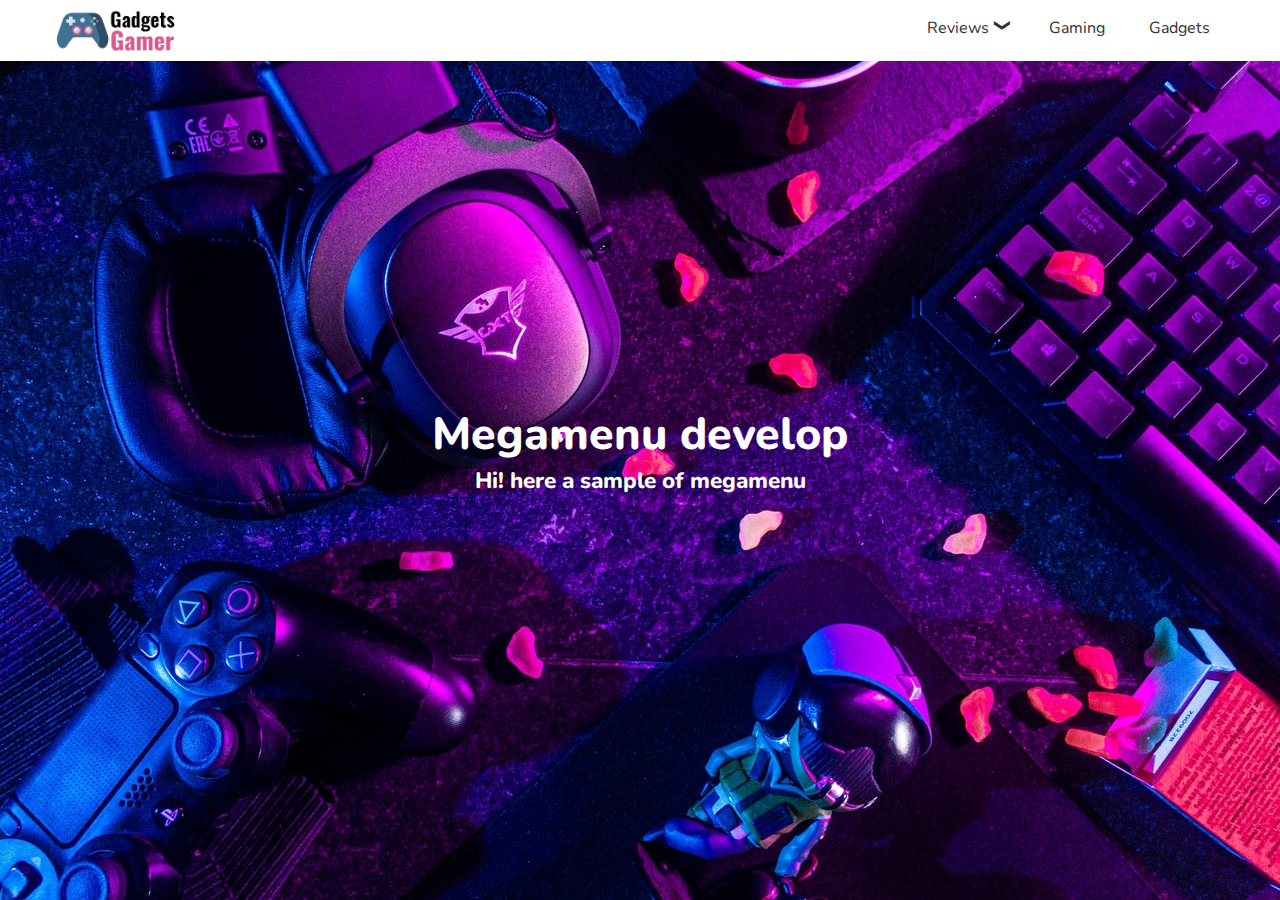
<file: index.html>
<!DOCTYPE html>
<html lang="en">

<head>
    <meta charset="UTF-8">
    <meta http-equiv="X-UA-Compatible" content="IE=edge">
    <meta name="viewport" content="width=device-width, initial-scale=1.0">
    <title>Megamenu demo</title>

    <link rel="stylesheet" href="css/style.css">
    <link rel="stylesheet" href="css/responsive.css">
</head>

<body class="bg">
    <header class="header">
        <div class="container">
            <nav class="navigation clear">
                <a href="#" class="logo">
                    <img src="images/logo.png" alt="logo">
                </a>
                <a href="#" class="btn-togglemenu">
                    <span>&#9776;</span><span style="display: none;">&#10006;</span>
                </a>
                <ul class="megamenu">
                    <li class="item">
                        <a href="#">Reviews <span class="arrow">&#10094;</span></a>
                        <div class="block">
                            <div class="sub-menu">
                                <ul>
                                    <li>
                                        <a href="#" class="sub-item" data-id="1">Keyboards</a>
                                    </li>
                                    <li>
                                        <a href="#" class="sub-item" data-id="2">Headphones</a>
                                    </li>
                                    <li>
                                        <a href="#" class="sub-item" data-id="3">Controllers</a>
                                    </li>
                                    <li>
                                        <a href="#" class="sub-item" data-id="4">Mouses</a>
                                    </li>
                                </ul>
                            </div>
                            <div class="sub-menu-content">
                                <div class="notice">
                                    <div class="notice-image">
                                        <img src="images/keyboard1.jpg" alt="keyboard">
                                    </div>
                                    <div class="notice-detail">
                                        <h4>This decked out Aero 15 is way more laptop than you need, but it’s $1,100 off</h4>
                                        <p>Gigabyte's Aero 15 with a 4K display is deeply discounted right now, plus there's a sizable mail-in-rebate available.</p>
                                    </div>
                                </div>
                                <div class="notice">
                                    <div class="notice-image">
                                        <img src="images/keyboard2.jpg" alt="keyboard">
                                    </div>
                                    <div class="notice-detail">
                                        <h4>AMD claims its largest share of the overall x86 CPU market in 14 years</h4>
                                        <p>According to Mercury Research, AMD's x86 processor share is close to its all-time high.</p>
                                    </div>
                                </div>
                                <div class="notice">
                                    <div class="notice-image">
                                        <img src="images/keyboard3.jpg" alt="keyboard">
                                    </div>
                                    <div class="notice-detail">
                                        <h4>Hacker steals over $600M in cryptocurrency, returns over half of it</h4>
                                        <p>Over $340M has been given back as a very strange digital heist story continues to develop.</p>
                                    </div>
                                </div>
                            </div>
                        </div>
                    </li>
                    <li class="item">
                        <a href="#">Gaming</a>
                    </li>
                    <li class="item">
                        <a href="#">Gadgets</a>
                    </li>
                </ul>
            </nav>
        </div>
    </header>

    <div class="intro">
        <h1>Megamenu develop</h1>
        <p>Hi! here a sample of megamenu</p>
    </div>

    <script src="https://ajax.googleapis.com/ajax/libs/jquery/3.6.0/jquery.min.js"></script>
    <script src="js/script.js"></script>
</body>

</html>
</file>
<file: css/style.css>
@import url('https://fonts.googleapis.com/css2?family=Nunito:wght@200;400;600;800&display=swap');
* {
    padding: 0;
    margin: 0;
    box-sizing: border-box;
    font-family: 'Nunito', sans-serif;
    font-weight: 200;
}

a {
    text-decoration: none;
}

.clear:before {
    display: table;
    content: "";
}

.clear:after {
    display: table;
    content: "";
    clear: both;
}

.bg {
    background-image: url('../images/bg.jpg');
    background-size: cover;
    background-position: center center;
    background-repeat: no-repeat;
    min-height: 100vh;
}

.container {
    max-width: 1200px;
    margin: 0 auto;
    position: relative;
    width: 100%;
}

.header {
    background-color: #fff;
}


/* logo */

.logo {
    display: inline-block;
    margin: 10px 0;
}

.logo img {
    max-width: 130px;
    vertical-align: text-bottom;
}


/* navigation */

.btn-togglemenu {
    display: none;
    border: 2px solid #de5d94;
    position: absolute;
    top: 10px;
    right: 10px;
    border-radius: 3px;
    padding: 8px;
    color: #de5d94;
    z-index: 3;
}

.navigation {
    padding: 0 10px;
}

.megamenu {
    float: right;
}

.megamenu>li {
    display: inline-block;
    height: 60px;
}

.item>a {
    padding: 10px 20px;
    display: block;
    height: 100%;
    line-height: 36px;
    color: #333;
    font-weight: 400;
}

.item>a .arrow {
    transform: rotate(270deg);
    height: 22px;
    width: 22px;
    display: inline-block;
    margin-left: -10px;
}

.item>a:hover {
    background-color: #f80463;
    color: #fff;
}

.item>a:hover+.block,
.item .block:hover {
    display: block;
}


/* block submenu content */

.block {
    display: none;
    position: absolute;
    background-color: #fff;
    left: 0;
    right: 0;
    z-index: 1;
    padding: 20px 10px;
    box-shadow: 1px 0 10px rgb(131, 131, 131);
}

.block .sub-menu {
    float: left;
    width: 15%;
}

.block .sub-menu-content {
    float: right;
    width: 85%;
}

.sub-menu li {
    display: block;
    padding: 5px;
    margin-left: 20px;
}

.sub-menu li a {
    font-weight: 600;
    color: #333;
}

.sub-menu li a:hover {
    color: #f80463;
}

.sub-menu-content .notice {
    width: 33.33%;
    float: left;
    padding: 10px;
}

.notice img {
    max-width: 100%;
    height: auto;
}

.notice-detail h4 {
    padding: 10px 0;
    font-weight: 800;
}

.notice-detail p {
    font-size: .95em;
}


/* text intro page */

.intro {
    position: absolute;
    left: 50%;
    top: 50%;
    transform: translate(-50%, -50%);
    text-align: center;
    font-size: 140%;
}

.intro * {
    color: #fff;
    font-weight: 800;
}
</file>
<file: css/responsive.css>
/*
    ##Device = Desktops
  ##Screen = 1281px to higher resolution desktops
*/

@media (min-width: 1281px) {}


/*
  ##Device = Laptops, Desktops
  ##Screen = B/w 1025px to 1280px
*/

@media (min-width: 1025px) and (max-width: 1280px) {}


/*
  ##Device = Tablets, Ipads (portrait)
  ##Screen = B/w 768px to 1024px
*/

@media (min-width: 768px) and (max-width: 1024px) {}


/*
  ##Device = Tablets, Ipads (landscape)
  ##Screen = B/w 768px to 1024px
*/

@media (min-width: 768px) and (max-width: 1024px) {}


/*
  ##Device = Low Resolution Tablets, Mobiles (Landscape)
  ##Screen = B/w 481px to 767px
*/

@media (min-width: 481px) and (max-width: 767px) {
    /* VERTICAL */
}


/*
  ##Device = Most of the Smartphones Mobiles (Portrait)
  ##Screen = B/w 320px to 479px
*/

@media (min-width: 320px) and (max-width: 480px) {
    .btn-togglemenu {
        display: block;
    }
    .container {
        position: initial;
    }
    .megamenu>li {
        display: block;
        height: auto;
    }
    .megamenu {
        display: none;
        float: initial;
        position: absolute;
        background-color: #000;
        top: 0;
        left: 0;
        right: 0;
        bottom: 0;
        z-index: 2;
    }
    .item>a {
        color: #fff;
    }
    .item>a:hover {
        background-color: initial;
    }
    .block {
        position: initial;
    }
    .block .sub-menu {
        float: initial;
        width: 100%;
    }
    .block .sub-menu-content {
        display: none;
    }
}
</file>
